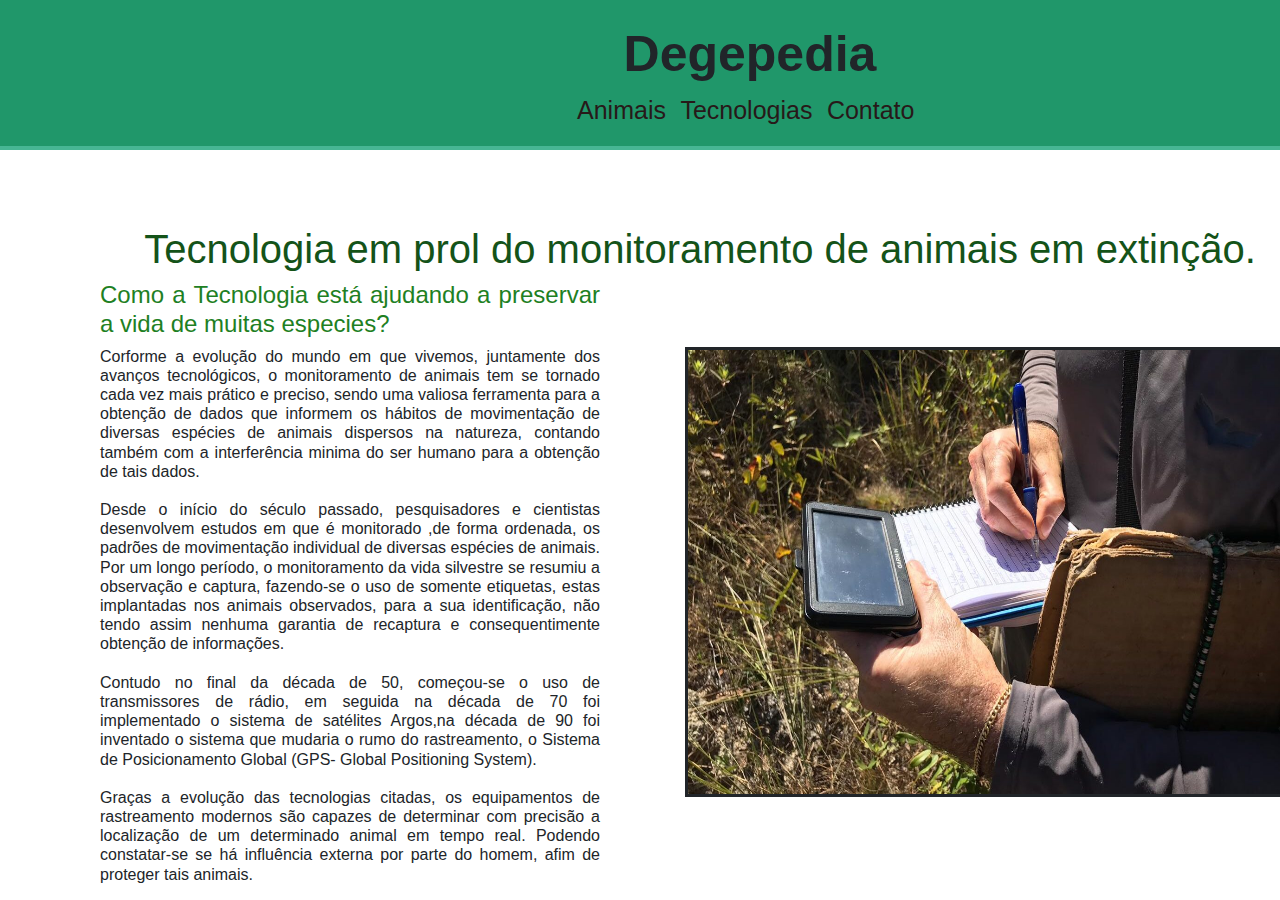
<file: index.html>
<!DOCTYPE html>
<html>
    <head>
        <meta charset="UTF-8">
        <title>Degepedia</title>
        <link rel="stylesheet" href="menuu.css">
        <link rel="stylesheet" href="https://maxcdn.bootstrapcdn.com/bootstrap/4.0.0/css/bootstrap.min.css" integrity="sha384-Gn5384xqQ1aoWXA+058RXPxPg6fy4IWvTNh0E263XmFcJlSAwiGgFAW/dAiS6JXm" crossorigin="anonymous">
   

    </head>
    <body>
        <nav>
            <br>
        <h2 id="Home"><b>Degepedia</b></h2>
        <ul id="Menu">
            <li class="item"><a href="animais.html">Animais</a></li>
            <li class="item"><a href="tecnologias.html">Tecnologias</a></li>
            <li class="item"><a href="#">Contato</a></li>
        </ul>
        </nav>
        <div style="text-align: center;">
            <h1 id="title1">Tecnologia em prol do monitoramento de animais em extinção.</h1>
            <div id="bus1">
            <h4 class="bus1">Como a Tecnologia está ajudando a preservar a vida de muitas especies?</h4> 
            </div>  
        </div>       
        <div class="row">
            <div class="col ">
                <h3 class="text1"> Corforme a evolução do mundo em que vivemos, juntamente dos avanços
                    tecnológicos, o monitoramento de animais tem se tornado cada vez mais prático e
                    preciso, sendo uma valiosa ferramenta para a obtenção de dados que informem os
                    hábitos de movimentação de diversas espécies de animais dispersos na natureza,
                    contando também com a interferência minima do ser humano para a obtenção de
                    tais dados. 
                    <br> <br>
                    Desde o início do século passado, pesquisadores e cientistas desenvolvem
                    estudos em que é monitorado ,de forma ordenada, os padrões de movimentação
                    individual de diversas espécies de animais. Por um longo período, o monitoramento
                    da vida silvestre se resumiu a observação e captura, fazendo-se o uso de somente
                    etiquetas, estas implantadas nos animais observados, para a sua identificação, não
                    tendo assim nenhuma garantia de recaptura e consequentimente obtenção de
                    informações.<br> <br>
                    Contudo no final da década de 50, começou-se o uso de transmissores de rádio,
                    em seguida na década de 70 foi implementado o sistema de satélites Argos,na
                    década de 90 foi inventado o sistema que mudaria o rumo do rastreamento, o
                    Sistema de Posicionamento Global (GPS- Global Positioning System).  
                    <br> <br>
                    Graças a evolução das tecnologias citadas, os equipamentos de rastreamento
                    modernos são capazes de determinar com precisão a localização de um
                    determinado animal em tempo real. Podendo constatar-se se há influência externa
                    por parte do homem, afim de proteger tais animais.</h3>
            </div class="col">
                <img class="moni"  src="imgs/moni.jpeg" alt="imagem" />
            </div>
        </div>
    </body>
</html>
</file>
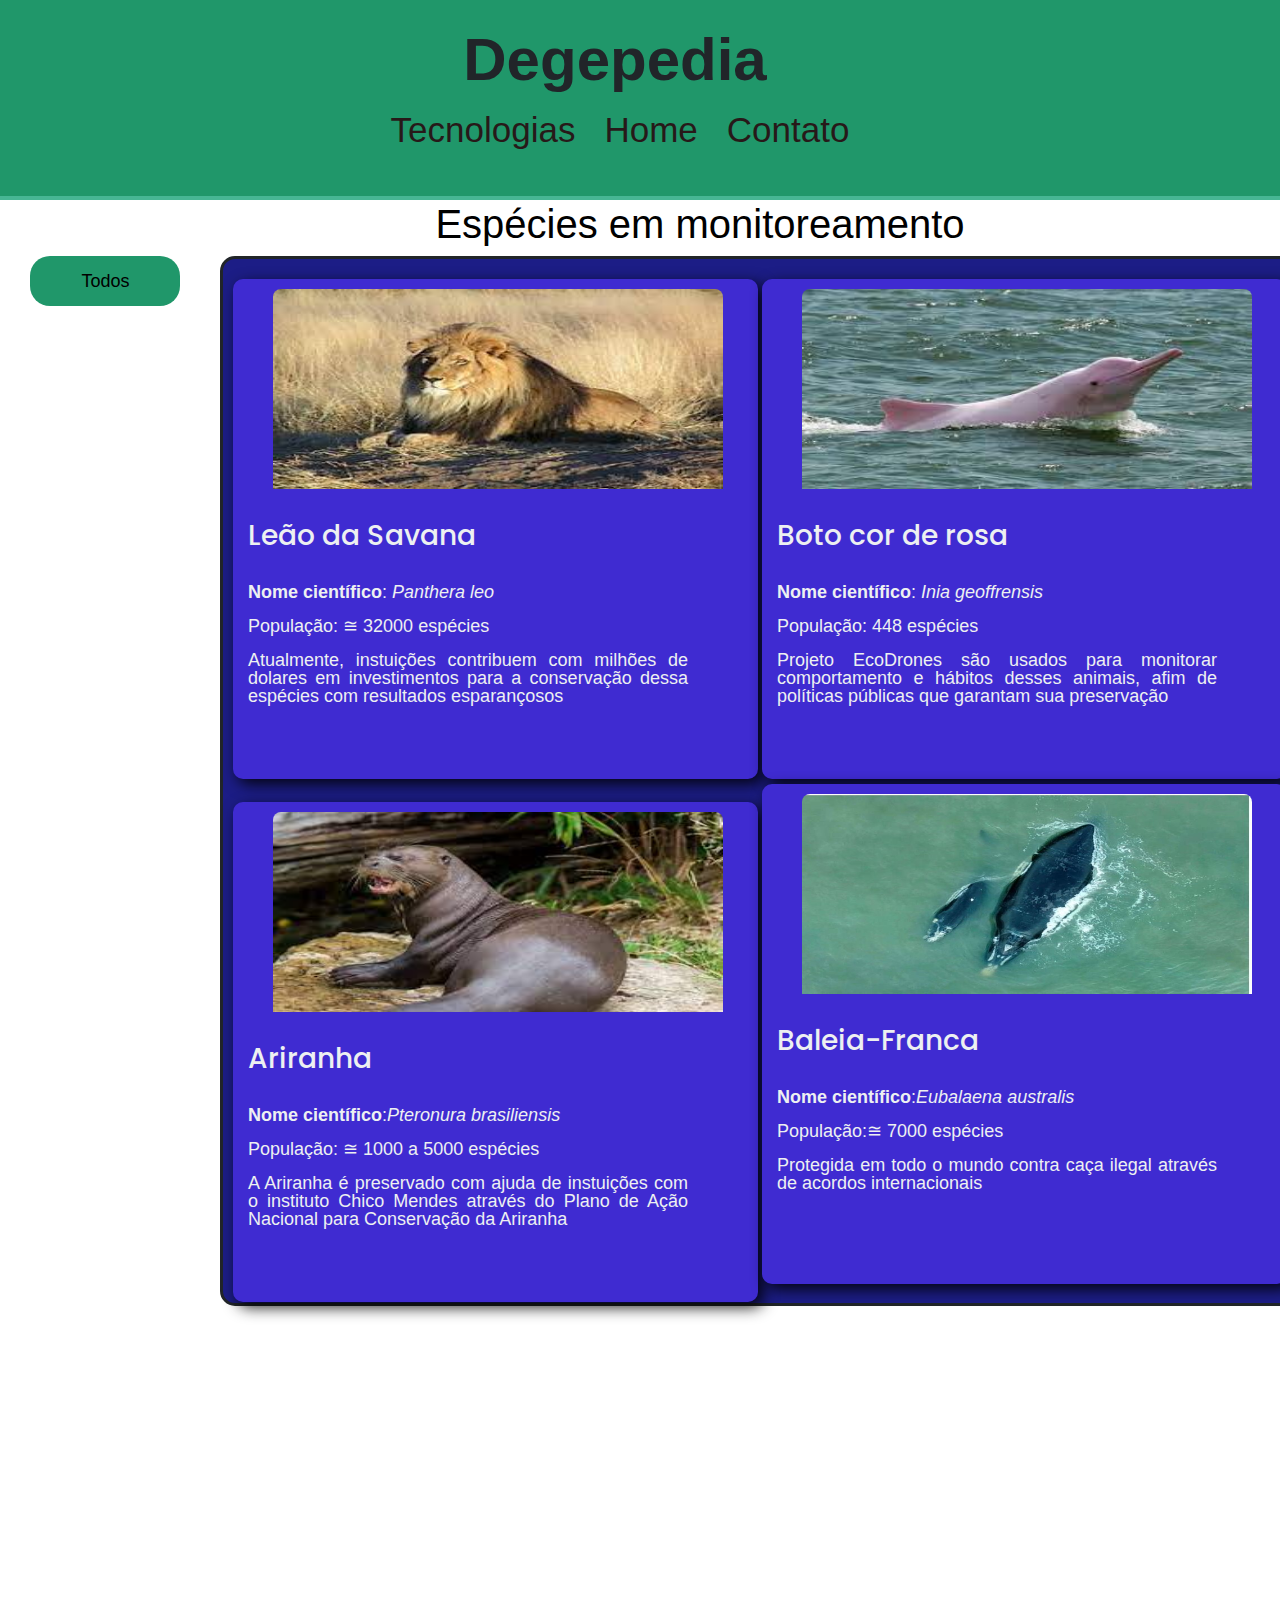
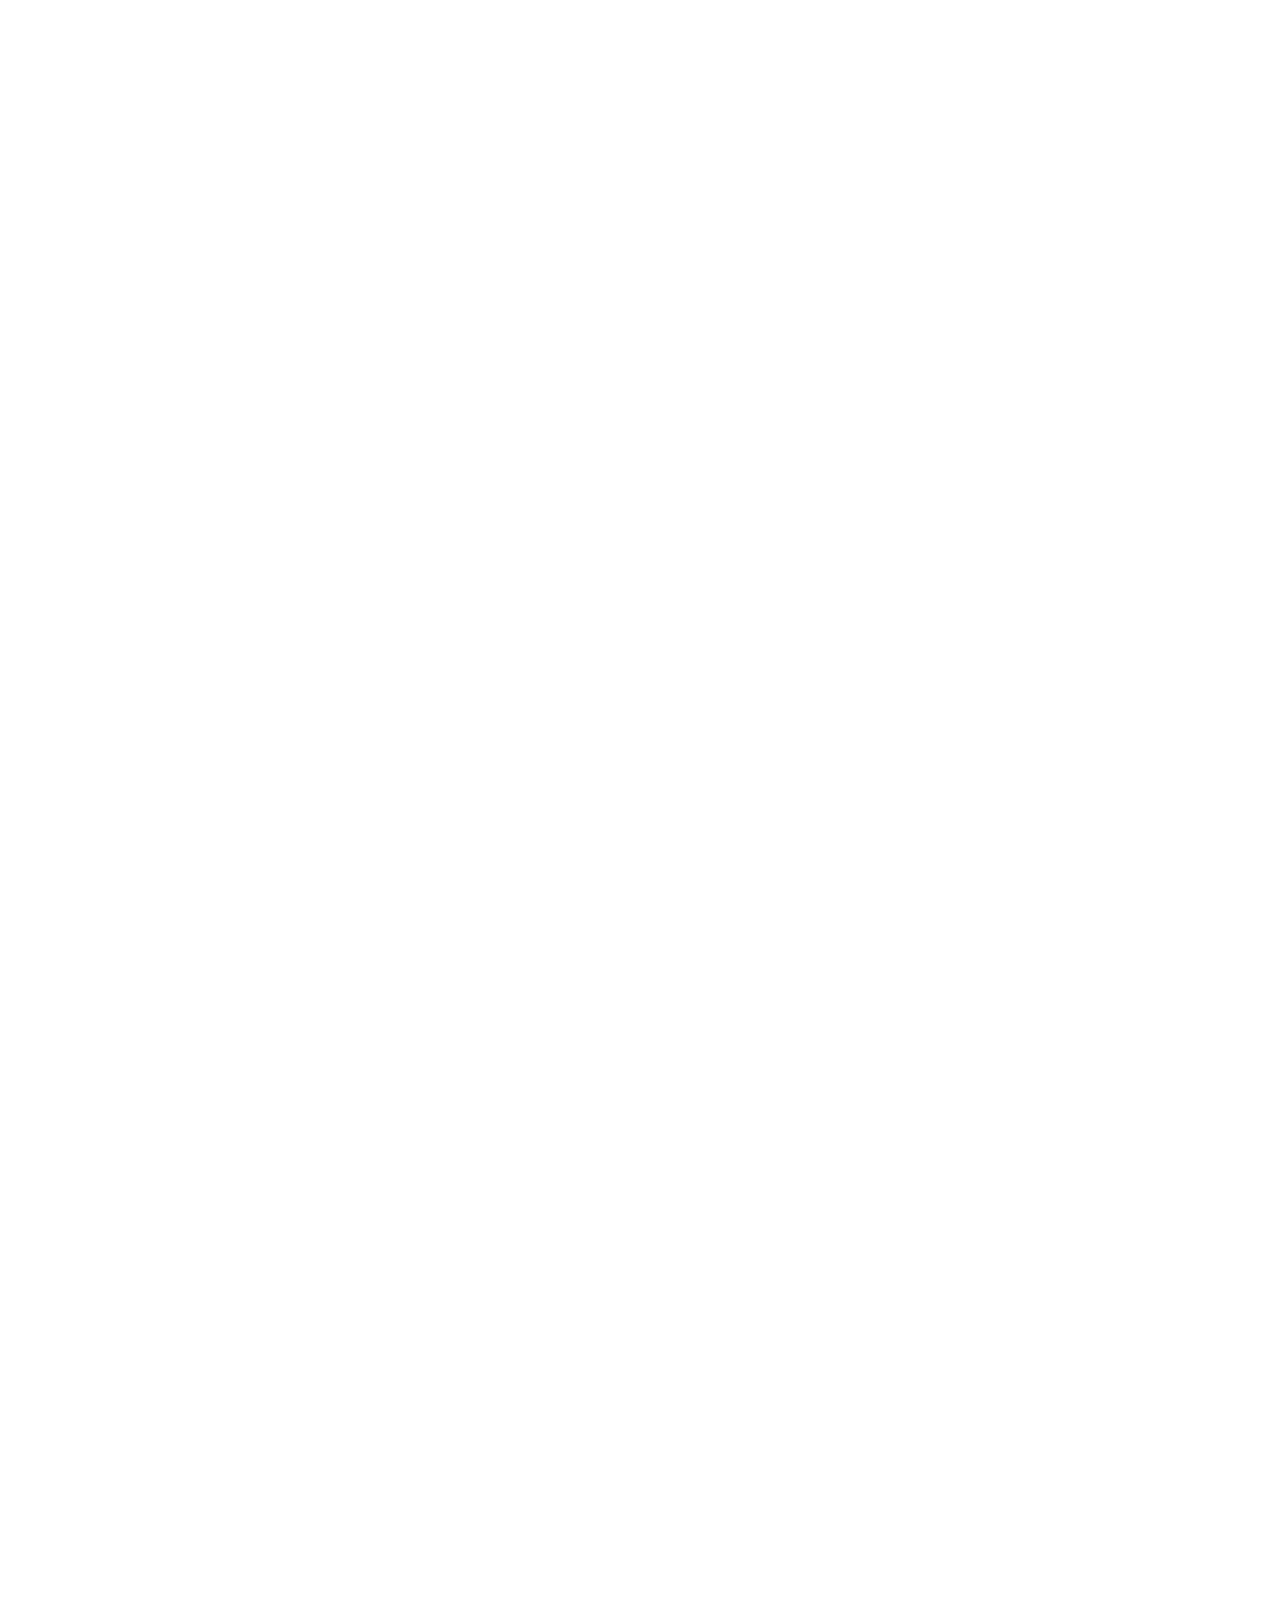
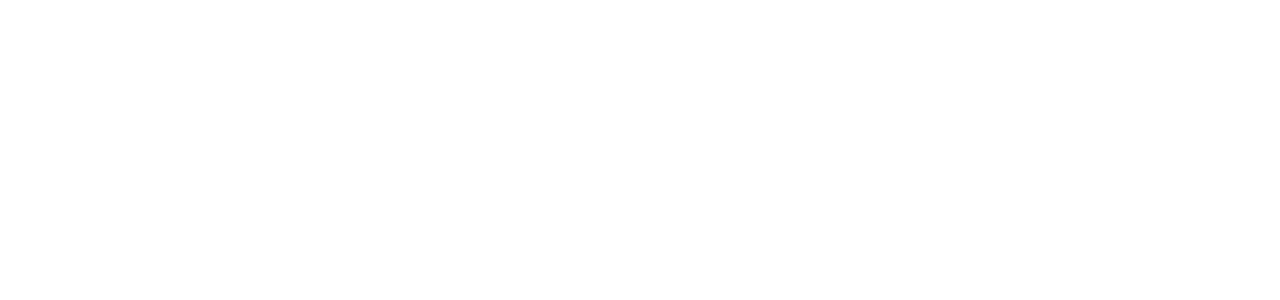
<file: animais.html>
<!DOCTYPE html>
<html lang="pt-BR">
    <head>
    <meta charset="UTF-8">
    <meta http-equiv="X-UA-Compatible" content="IE=edge">
    <meta name="viewport" content="width=device-width, initial-scale=1.0">
    <meta name="theme-color" content="#181409">
    <link rel="stylesheet" href="estilos.css">
    <link rel="stylesheet" href="https://maxcdn.bootstrapcdn.com/bootstrap/4.0.0/css/bootstrap.min.css" integrity="sha384-Gn5384xqQ1aoWXA+058RXPxPg6fy4IWvTNh0E263XmFcJlSAwiGgFAW/dAiS6JXm" crossorigin="anonymous">
    <script src="jquery-3.6.0.min.js"></script>
    <script src="scripts.js"></script>
    <title>Animais monitorados</title>
    </head>

<body style="background-color: #ffffff;">
     <nav>
              <br>  
            <h2 id="Home"><b>Degepedia</b></h2>
            <ul id="Menu">
                <li class="item"><a href="tecnologias.html">Tecnologias</a></li>
                <li class="item"><a href="index.html">Home</a></li>
                <li class="item"><a href="#">Contato</a></li>
            </ul>
            </nav>
        <h1 class="titulo">Espécies em monitoreamento</h1>
        <div style="display: inline-flex;">
            <div style="display: inline-block;">
            <div class="borda_selecionar">
                <select id="selecter">
                    <option value="todos" selected="selected">Todos</option>
                    <option value="oceano">Oceano</option>
                    <option value="cerrado">Cerrado</option>  
                    <option value="amazonia">Amazônia</option> 
                    <option value="savanaA">Savana Africana</option>
                </select>
            </div>
            </div>
                <div class="borda_geral">
                    <div class="row">
                        <div id="pai"> 
                            <div id="savanaA">
                                <div class="col-lg 2 col-md 4 col-sm 6 col-xs 12 borda ">
                                    <img class="imagem_pequena" src="imgs/leao.jpg" alt="Leão" >
                                    <h3 class="animal_titulo">Leão da Savana</h3><br>
                                        <p><b>Nome científico</b>: <i>Panthera leo</i></p>
                                        <p>População: ≅ 32000 espécies</p> 
                                        <p>Atualmente, instuições contribuem com milhões de dolares em investimentos para a conservação dessa espécies com resultados esparançosos</p>                                 
                                </div>
                            </div>
                            <div id = "amazonia">
                                <div class="col-lg 2 col-md 4 col-sm 6 col-xs 12 borda">
                                    <img class="imagem_pequena" src="imgs/boto.jpg" alt="Rã">
                                    <h3 class="animal_titulo">Boto cor de rosa</h3>                                                                  
                                        <p><b>Nome científico</b>: <i>Inia geoffrensis</i></p>
                                        <p>População: 448 espécies</p>
                                        <p> Projeto EcoDrones são usados para monitorar comportamento e hábitos desses animais, afim de políticas públicas que garantam sua preservação</p>                                 
                                </div>
                            </div>
                            <div id="cerrado">
                                <div class="col-lg 4 col-md 4 col-sm 6 col-xs 12 borda">
                                    <img class="imagem_pequena" src="imgs/ariranha.jpg" alt="Ariranha" >
                                    <h3 class="animal_titulo">Ariranha</h3>                                  
                                        <p><b>Nome científico</b>:<i>Pteronura brasiliensis</i></p>
                                        <p>População: ≅ 1000 a 5000 espécies </p>
                                        <p>A Ariranha é preservado com ajuda de instuições com o instituto Chico Mendes através do Plano de Ação Nacional para Conservação da Ariranha</p>                                  
                                </div>
                            </div>    
                            <div id ="oceano">
                                <div class="col-lg 2 col-md 4 col-sm 6 col-xs 12 borda">
                                    <img class="imagem_pequena" src="imgs/baleia_franca.jpeg" alt="Baleia-Franca">
                                    <h3 class="animal_titulo">Baleia-Franca</h3>
                                        <p><b>Nome científico</b>:<i>Eubalaena australis</i></p>
                                        <p>População:≅ 7000 espécies</p>
                                        <p>Protegida em todo o mundo contra caça ilegal através de acordos internacionais</p>   <br>
                                </div>
                            </div>    
                        </div>
                    </div>
                </div>
            </div>
        </div>        
</body>
</html>
</file>
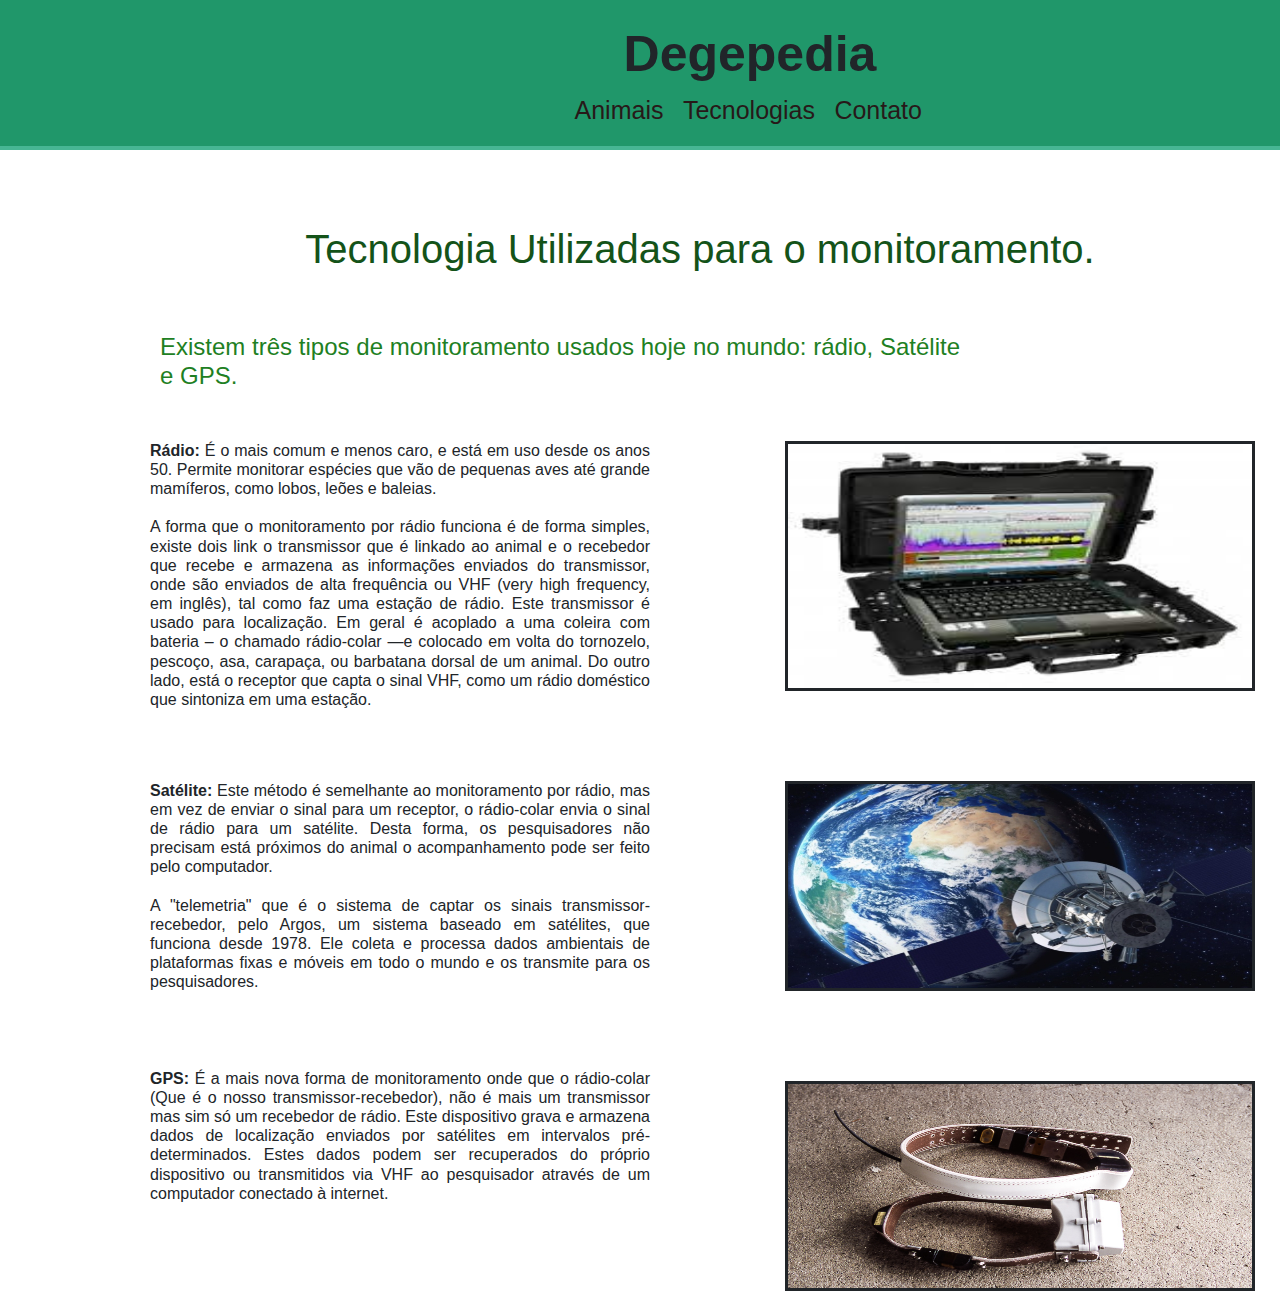
<file: tecnologias.html>
<!DOCTYPE html>

        <html lang="pt-BR">

    <head>
    <meta charset="UTF-8">
    <meta http-equiv="X-UA-Compatible" content="IE=edge">
    <meta name="viewport" content="width=device-width, initial-scale=1.0">
    <meta name="theme-color" content="#181409">
    <script src="jquery-3.6.0.min.js"></script>
    <script src="scripts.js"></script>
        <meta charset="UTF-8">
        <title>Degepedia</title>
        
        <link rel="stylesheet" href="tecno.css">
        <link rel="stylesheet" href="https://maxcdn.bootstrapcdn.com/bootstrap/4.0.0/css/bootstrap.min.css" integrity="sha384-Gn5384xqQ1aoWXA+058RXPxPg6fy4IWvTNh0E263XmFcJlSAwiGgFAW/dAiS6JXm" crossorigin="anonymous">
   

    </head>
    <body>
            <nav>
                <br>
            <h2 id="Home"><b>Degepedia</b></h2>
            <ul id="Menu">
                <li class="item"><a href="animais.html">Animais</a></li>
                <li class="item"><a href="index.html">Tecnologias</a></li>
                <li class="item"><a href="#">Contato</a></li>
            </ul>
            </nav>
        <div style="text-align: center;">
            <h1 id="title1">Tecnologia Utilizadas para o monitoramento.</h1>
            <div id="bus1">
            <h4 class="bus1">Existem três tipos de monitoramento usados hoje no mundo: rádio, Satélite e GPS.</h4> 
            </div>  
        </div>    
        <div class="row">
            <div class="col " id="col1">
                <h3 class="text1"> <b>Rádio:</b> É o mais comum e menos caro, e está em uso desde os anos 50. Permite monitorar
                    espécies que vão de pequenas aves até grande mamíferos, como lobos, leões e
                    baleias.
                    <br> <br>
                    A forma que o monitoramento por rádio funciona é de forma simples, existe dois link
o transmissor que é linkado ao animal e o recebedor que recebe e armazena as
informações enviados do transmissor, onde são enviados de alta frequência ou VHF
(very high frequency, em inglês), tal como faz uma estação de rádio. Este
transmissor é usado para localização. Em geral é acoplado a uma coleira com
bateria – o chamado rádio-colar —e colocado em volta do tornozelo, pescoço, asa,
carapaça, ou barbatana dorsal de um animal. Do outro lado, está o receptor que
capta o sinal VHF, como um rádio doméstico que sintoniza em uma estação.
            </div class="col">
                <img class="moni"  src="imgs/radio.jpg" alt="imagem" />
                <img class="moni2" src="imgs/sat.jpg" alt="imagem" />
                <img class="moni3" src="imgs/gps.jpg" alt="imagem" />
            </div>
        </div>
        <div class="row">
            <div class="col">
                <h3 class="text2"><b>Satélite:</b> Este método é semelhante ao monitoramento por rádio, mas em vez de enviar o
                    sinal para um receptor, o rádio-colar envia o sinal de rádio para um satélite. Desta
                    forma, os pesquisadores não precisam está próximos do animal o acompanhamento
                    pode ser feito pelo computador.<br> <br>
                    
                    A &quot;telemetria&quot; que é o sistema de captar os sinais transmissor-recebedor, pelo Argos,
                    um sistema baseado em satélites, que funciona desde 1978. Ele coleta e processa
                    dados ambientais de plataformas fixas e móveis em todo o mundo e os transmite
                    para os pesquisadores.</h3>
            </div>
            <div class="col"></div>

        </div>
        <div class="row">
            <div class="col">
                <h3 class="text3"><b>GPS:</b> É a mais nova forma de monitoramento onde que o rádio-colar (Que é o
                    nosso transmissor-recebedor), não é mais um transmissor mas sim só um recebedor
                    de rádio. Este dispositivo grava e armazena dados de localização enviados por
                    satélites em intervalos pré-determinados. Estes dados podem ser recuperados do
                    próprio dispositivo ou transmitidos via VHF ao pesquisador através de um
                    computador conectado à internet.</h3>
            </div>

        </div>
    </body>
</html>
</file>
<file: menuu.css>
/* geral */
body{
    max-height: 2000px;
    background: rgb(209, 235, 199);
}
* {
    max-height: 1100px;
    margin: 0;
    font-family: Arial, Helvetica, sans-serif;
}
/* Barra de navegação */
nav{
    
    width: 1550px;
    text-align: center;
    background-color: #20976a;
    border-bottom: 4px solid#47b694;
    height: 150px;
}

#Logo {;
    margin-left: 10px;
    align: middle;
    position: relative;
    top: 3%;
    left: 0%;
    right:  2%;
 

} 
#Menu {
    margin-bottom: 10000px;
    text-align: center;
    position: relative; 
    height: auto;
    margin-right: 7%;
    list-style:none;
}

.item{
    margin-left: 10px;
    font-size: 25px;
    margin-top: 30px;
    text-align: center;
    display: inline;
   

    
}
.item a{
    color: rgb(39, 25, 25);
    text-decoration: none;
}
.item a:hover{
    color: rgb(8, 29, 223);
    transition: .3s;

    }

#title1{
    width: 1400px;
    max-width: 1400px;
    margin-right: 250px;
    margin-top: 75px;
    color:rgb(20, 83, 25);
    
}
#bus1{
    margin-right: 250px;
    width: 60%;
    margin-left: 100px;
    
    
}
.bus1{
    height: auto;
    width: 500px;
    margin-right: 150px;
    text-align: justify;
    color: #1e8023;
}

.text1{
    height: 200px;
    width: 500px;
    font-size: 100%;
    margin-bottom: 150px;
    margin-left: 100px;   
}
body::-webkit-scrollbar-thumb{
    height: 100px;
}
body::-webkit-scrollbar {
    width: 10px;               /* width of the entire scrollbar */
}
  
body::-webkit-scrollbar-track {
    background:rgb(209, 235, 199);        /* color of the tracking area */
}
  
body::-webkit-scrollbar-thumb {
    background-color: #20976a;    /* color of the scroll thumb */
    border-radius: 20px;       /* roundness of the scroll thumb */
    border: 3px solid #47b694;  /* creates padding around scroll thumb */
}
#ctext{
      display: flex;

      flex-wrap: nowrap;

    margin-left: 25px;
  }
.moni{
      margin-bottom: ;
      position: absolute;
      margin-left: 700px;
      border: solid;
      height: 450px;
      width: 600px;
      
 }
    
h3{
    
text-align: justify;
}

.conteudo {
    margin-right: 500px;
    margin-bottom: 100px;
    align-self: center;
    width: 500px;
    height: 750px;
    border: solid;
    display: inline-flex;
}
div{       
    align-self: center;
  }
.row{
    text-align: center;
    display: inline-flex;
}
#Home{
    
    margin-right: 50px;
    text-align: center;
    font-size: 50px;

}
</file>
<file: estilos.css>
@import url('https://fonts.googleapis.com/css2?family=Poppins:wght@500&family=Roboto:ital,wght@1,500&display=swap');
.borda{
        height: 500px;
        width: auto;
        border-radius: 10px;
        box-shadow: 5px 5px 15px rgba(0,0,0,0.9);  
        margin-top: 5px; 
        margin-left: 20px; 
        background-color: #3F2BD1;
        position: relative;
        display: inline_block;
}   
.imagem_pequena{
        width: 450px;
        height: 230px;
        margin-top: 10px;
        padding-bottom: 30px;
        border-radius: 8px;
        float: center;       
        margin-left: 25px;
        position: relative;
        display: block;
}
.nav_links{
     display: none;
}
body{
    height: 3500px;
    background-color:#ffffff;
    scroll-behavior: smooth;
    width: 100%;
}
header{
    display: flex;
    justify-content: flex-end;
    align-items: center;
    text-decoration: none;
    padding: 20px 3%;
    position:static;
    top: 0;
}
p{
    text-align: justify;
    font-family: Verdana, Trebuchet,sans-serif;
    text-decoration: none;
    color: #edf0f1;
    font-size: 18px;
    line-height: 100%;
    width: 440px;
}
button {
    padding: 8px 25px;
    border-radius: 50px;
    margin-bottom: 3%;
    border: none;
    border-color: transparent;
    background-color: #013c66;
    cursor: pointer;
}
button:hover{
    background-color: #327baf;
    transition: 0.3s ease 0s;
}

li:hover{
    text-shadow: #023c64 0.2em 0.2em 0.3em;
    transition: 0.3s ease 0s;
}

body::-webkit-scrollbar{
    width: 7px;
    background-color:#181409;
}

body::-webkit-scrollbar-track{
    background:none;
}

body::-webkit-scrollbar-thumb{
    background-color: #edf0f1;
    border-radius: 25px;
}
.borda_geral{
    border-radius: 15px;
    padding-top: 15px;
    padding-left: 5px;
    padding-right: 5px;
    border: solid;
    height: 1050px; 
    width: 1080px;
    background-color: #1C1D86;
}
label{
    font-family: 'Poppins', sans-serif;
    color: #edf0f1;
}
.selecionar_biomas{
    border: transparent;
    border-right: solid;
    margin-left: 10px;
    height: 34px;
    margin-right: 30px;
    font-family:Verdana, Trebuchet,sans-serif;
    background-color: #BEBEBE;
}
.borda_selecionar{
    color: #20976a
    border: transparent;
    height: 30px;
    margin-right: 10px;
    margin-left: 20px;
}
select{
    -webkit-appearance: none;
    -moz-appearance: none;
    text-indent: 1px;
    text-overflow: '';
    background-color: #20976a;
    font-size: 18px;
    font-family: Verdana, Trebuchet,sans-serif;;

}
option{
    text-align: center;
    font-family:Verdana, Trebuchet,sans-serif;
    font-size:18px;
}
#pai div{
   display: inline-block;
   
}
#selecter{
    -moz-appearance: none;
    margin-right: 30px;
    margin-left: 10px;
    align-self: center;
    border-radius: 20px;
    border: turquoise;
    width: 150px;
    height: 50px;
    font-family:Verdana, Trebuchet,sans-serif;
    font-size: 18px;
}
.titulo{
    width: 1400px;
    max-width: 1400px;
    position: relative;
    text-align: center;
    font-family:Verdana, Trebuchet,sans-serif;
    color: #000000;
}
.animal_titulo{
font-family: 'Poppins', sans-serif;
color: #edf0f1;
display: inline-block;
margin-bottom: 30px;  
}
a, button{
    color: black;
    border-radius: 50px;
    margin-right: 0px;
    width: 100px;
    height: 0px;
    font-family: Verdana, Geneva, Tahoma, sans-serif;
}
.botao{
    border-radius: 30px;
    margin-top: 150px;
    width: 150px;
    font-size: 25px;
}
#Menu {
    font-size: 35px;
    margin-right: 100px;
    width: auto; 
    height: auto;
    list-style:none;
    
}

.item{
    margin-left: 20px;
    width: 100px;
    text-align: center;
    display: inline;
}
.item a{
    margin-top: 10px;
    color: rgb(39, 25, 25);
    text-decoration: none;
}
.item a:hover{
    color: rgb(8, 223, 169);
    transition: .3s;

}
nav{
    width: 1500x;
    text-align: center;
    background-color: #20976a;
    border-bottom: 4px solid#47b694;
    height: 200px;
}
#Home{
    font-family: Arial, Helvetica, sans-serif;;
    margin-right: 50px;
    text-align: center;
    font-size: 60px;
}
</file>
<file: tecno.css>
/* geral */
body{
    max-height: 2000px;
    background: rgb(209, 235, 199);
}
* {
    max-height: 1100px;
    margin: 0;
    font-family: Arial, Helvetica, sans-serif;
}
/* Barra de navegação */
nav{
    
    width: 1550px;
    text-align: center;
    background-color: #20976a;
    border-bottom: 4px solid#47b694;
    height: 150px;
}

#Logo {;
    margin-left: 10px;
    align: middle;
    position: relative;
    top: 3%;
    left: 0%;
    right:  2%;
 

} 
#Menu {
    margin-bottom: 10000px;
    text-align: center;
    position: relative; 
    height: auto;
    margin-right: 7%;
    list-style:none;
}

.item{
    margin-left: 15px;
    font-size: 25px;
    margin-top: 30px;
    text-align: center;
    display: inline;
   

    
}
.item a{
    color: rgb(39, 25, 25);
    text-decoration: none;
}
.item a:hover{
    color: rgb(8, 223, 169);
    transition: .3s;

    }

#title1{
    width: 1400px;
    max-width: 1400px;
    margin-right: 250px;
    margin-top: 75px;
    color:rgb(20, 83, 25);
    
}
#bus1{
    margin-right: 250px;
    width: 60%;
    margin-left: 100px;
    
    
}
.bus1{
    margin-left: 60px;
    margin-top: 60px;
    height: auto;
    width: 800px;
    margin-right: 150px;
    text-align: justify;
    color: #1e8023;
}

.text1{
    height: 200px;
    width: 500px;
    font-size: 100%;
    margin-bottom: 0;
    margin-left: 150px;   
}
.text2{
    margin-top: 120px;
    height: 200px;
    width: 500px;
    font-size: 100%;
    margin-left: 150px;   
}
.text3{
    margin-top: 60px;
    height: 200px;
    width: 500px;
    font-size: 100%;
   
    margin-left: 150px;   
}
body::-webkit-scrollbar-thumb{
    height: 100px;
}
body::-webkit-scrollbar {
    width: 10px;               /* width of the entire scrollbar */
}
  
body::-webkit-scrollbar-track {
    background:rgb(209, 235, 199);        /* color of the tracking area */
}
  
body::-webkit-scrollbar-thumb {
    background-color: #20976a;    /* color of the scroll thumb */
    border-radius: 20px;       /* roundness of the scroll thumb */
    border: 3px solid #47b694;  /* creates padding around scroll thumb */
}
#ctext{
      display: flex;

      flex-wrap: nowrap;

    margin-left: 25px;
  }
.moni{

      position: absolute;
      margin-left: 800px;
      border: solid;
      height: 250px;
      width: 470px;
      margin-top: 30px;
      
 }
 .moni2{

    position: absolute;
    margin-left: 800px;
    border: solid;
    height: 210px;
    width: 470px;
    margin-top: 370px;
    
}
.moni3{

    position: absolute;
    margin-left: 800px;
    border: solid;
    height: 210px;
    width: 470px;
    margin-top: 670px;
    
}
h3{
    
text-align: justify;
}

.conteudo {
    margin-right: 500px;
    margin-bottom: 100px;
    align-self: center;
    width: 500px;
    height: 750px;
    border: solid;
    display: inline-flex;
}
div{       
    align-self: center;
  }
.row{
    margin-top: 20px;

    text-align: center;
    display: inline-flex;
}
#Home{
    
    margin-right: 50px;
    text-align: center;
    font-size: 50px;
    

}
#col1{
    margin-top: 30px;
}
</file>
